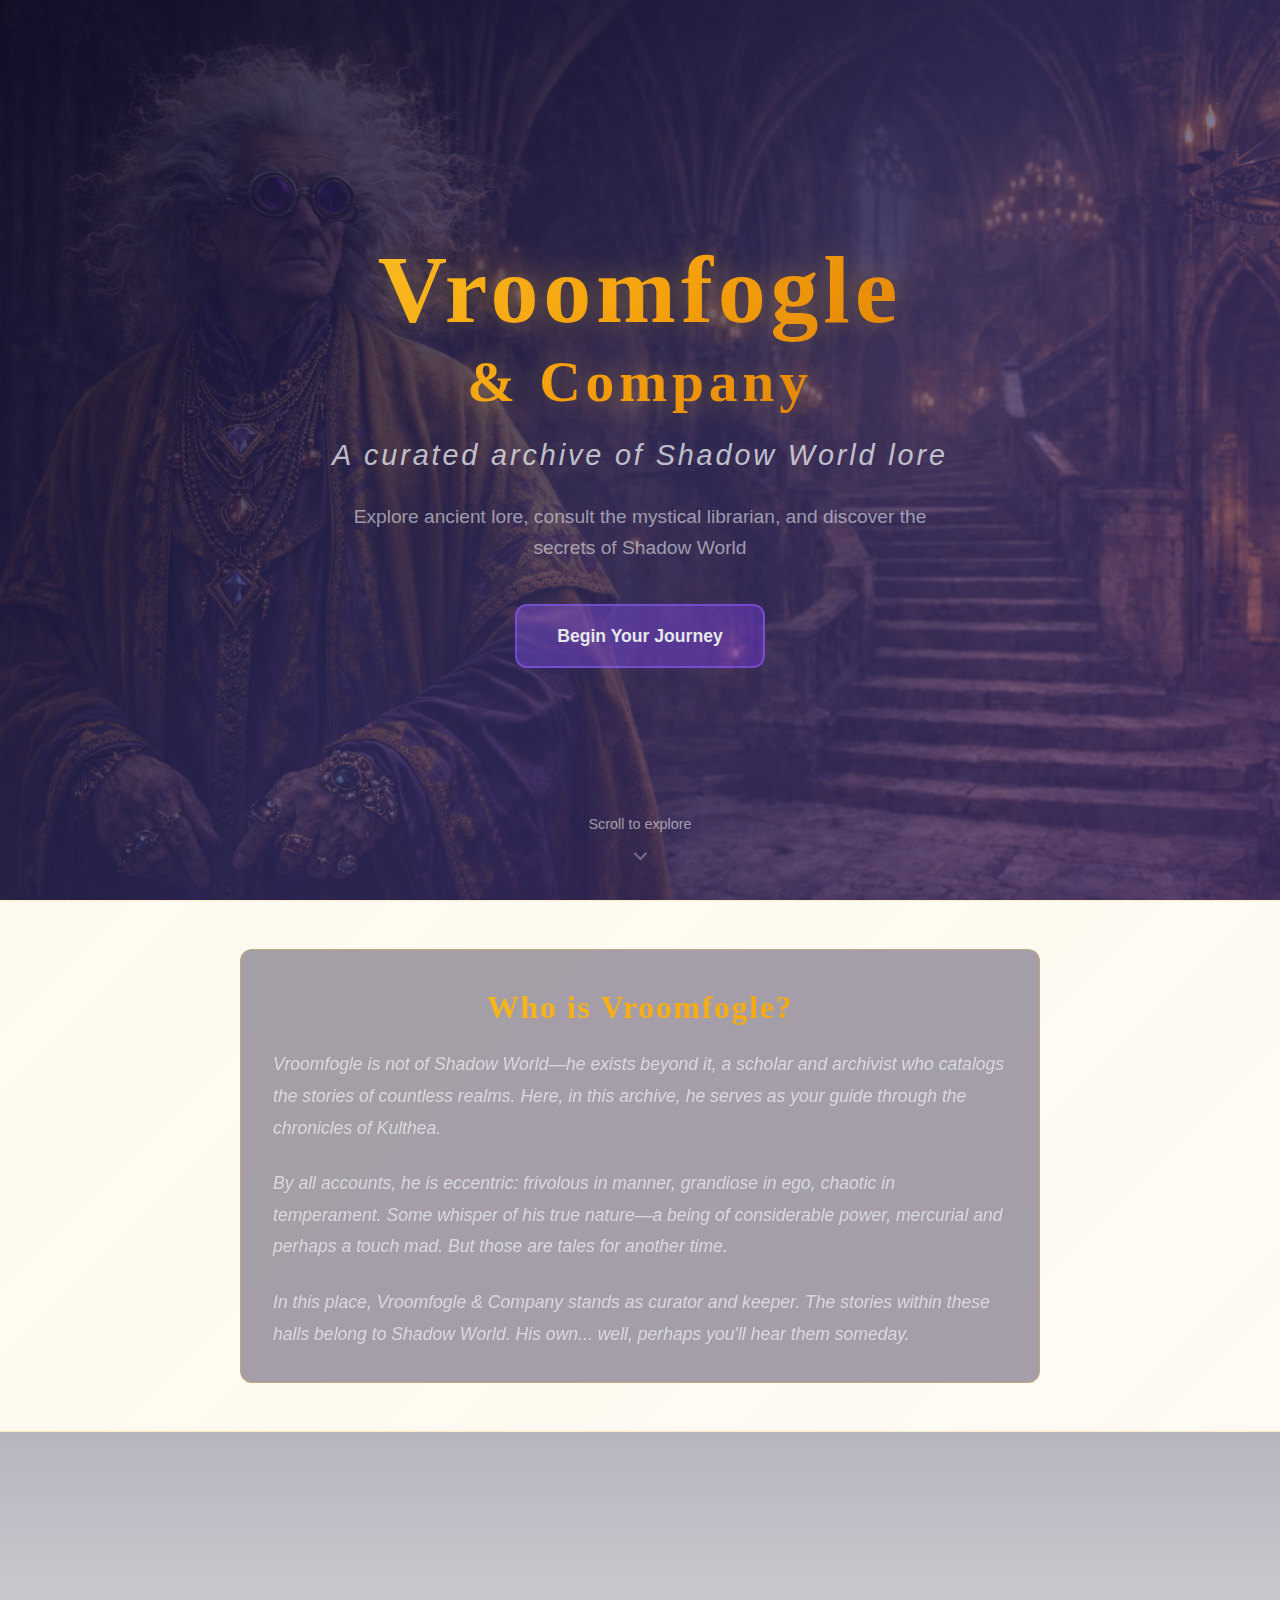
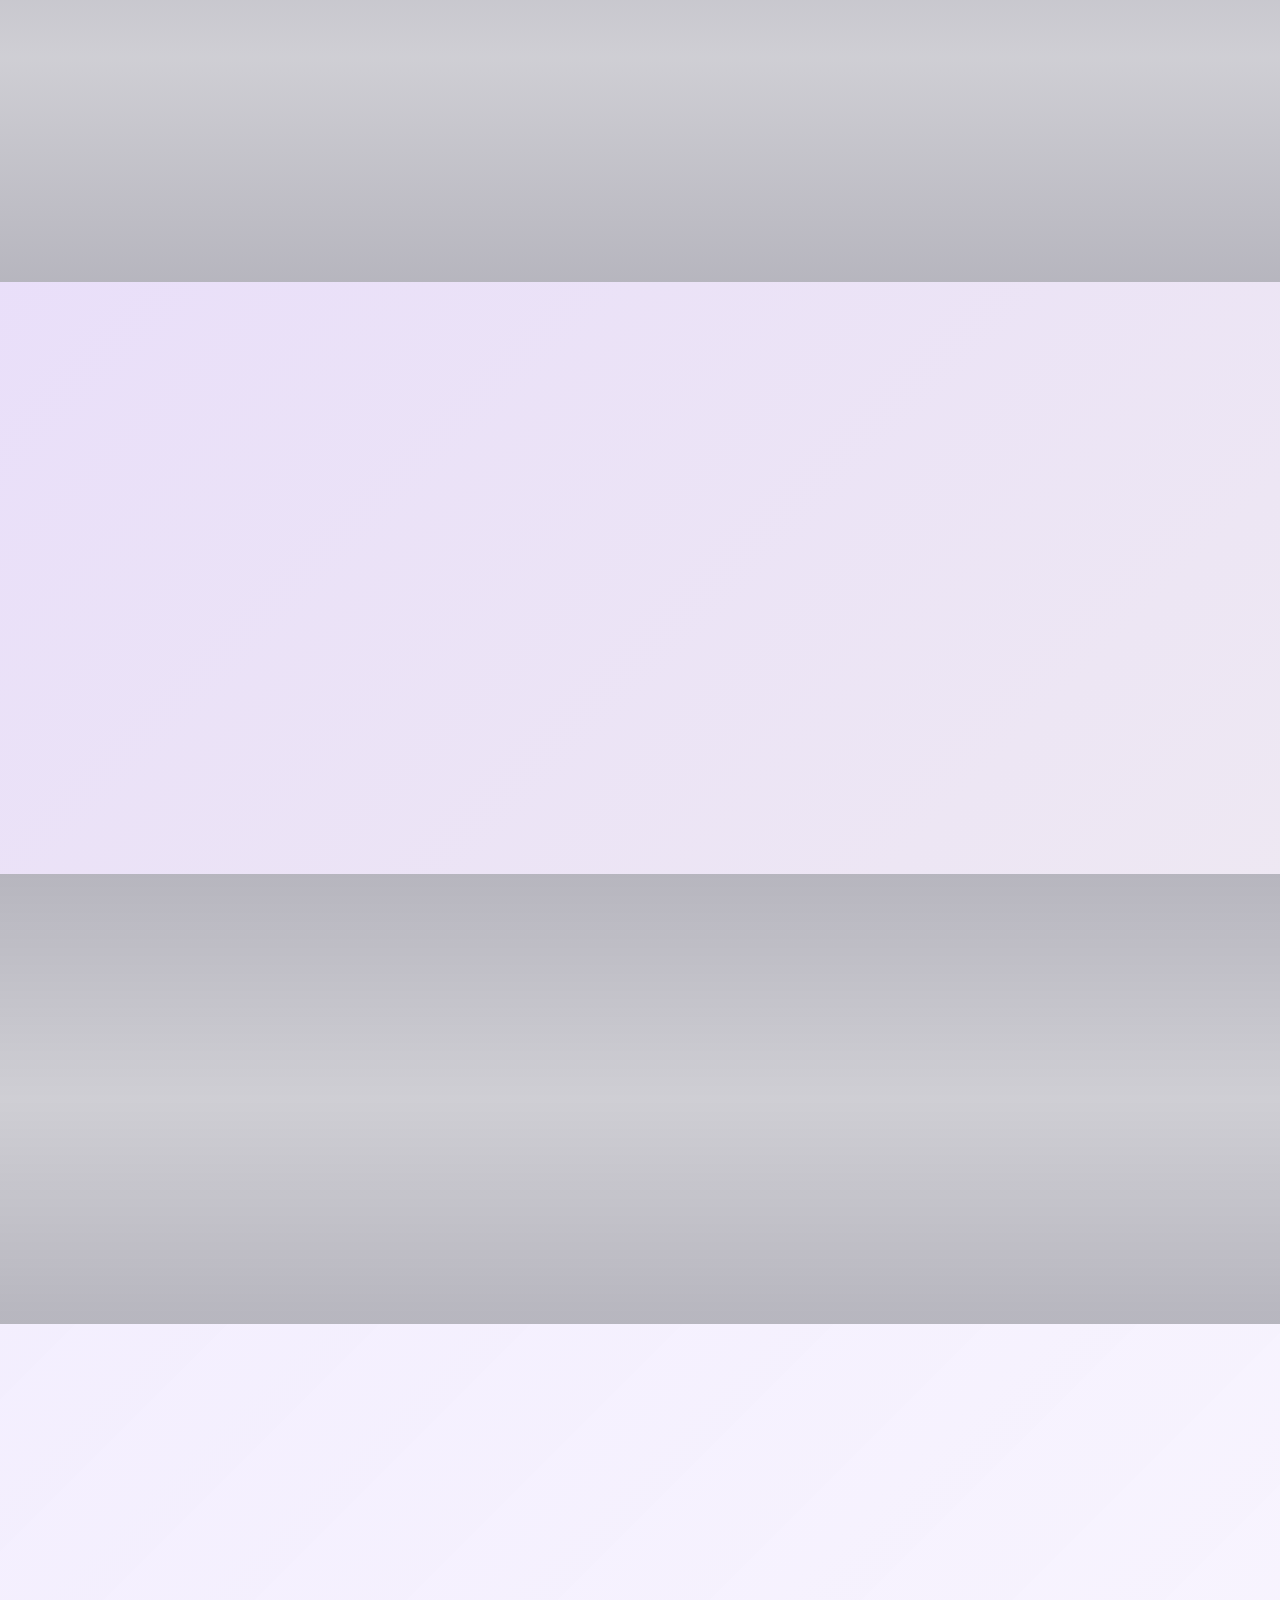
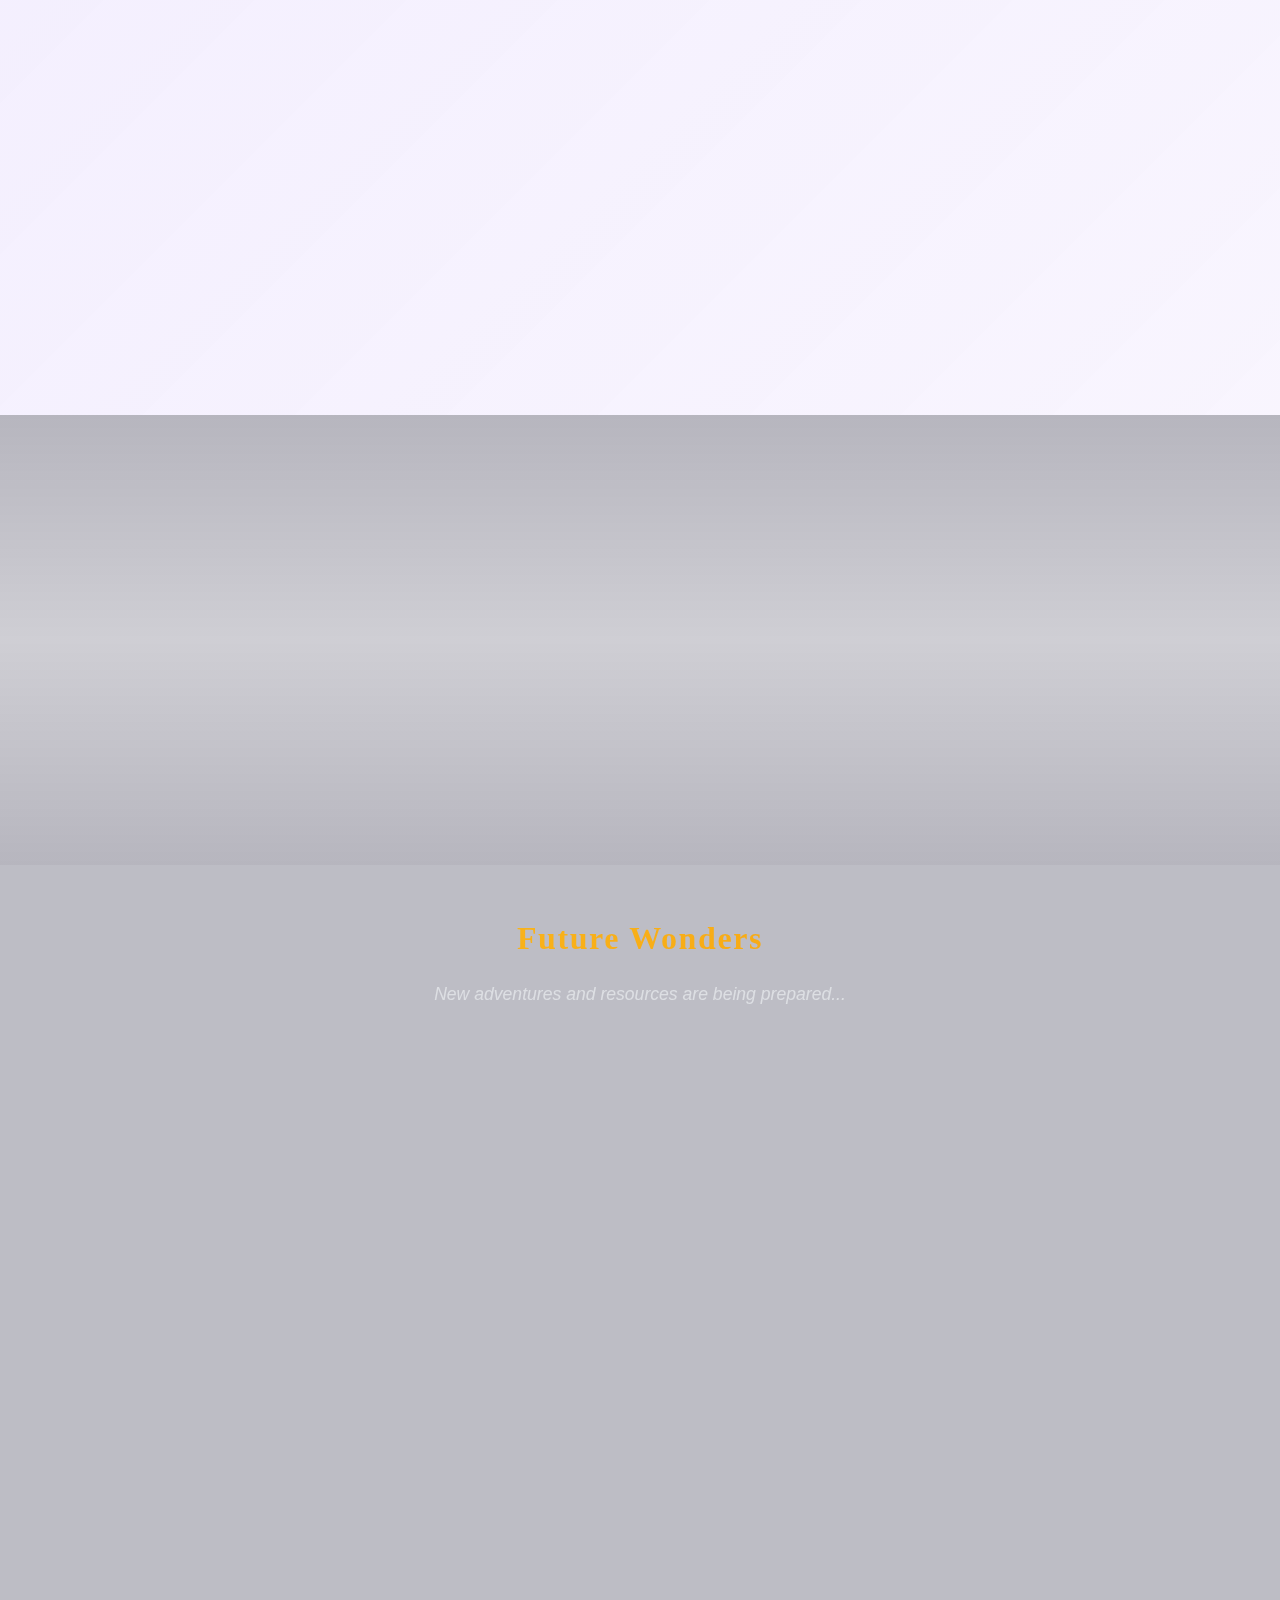
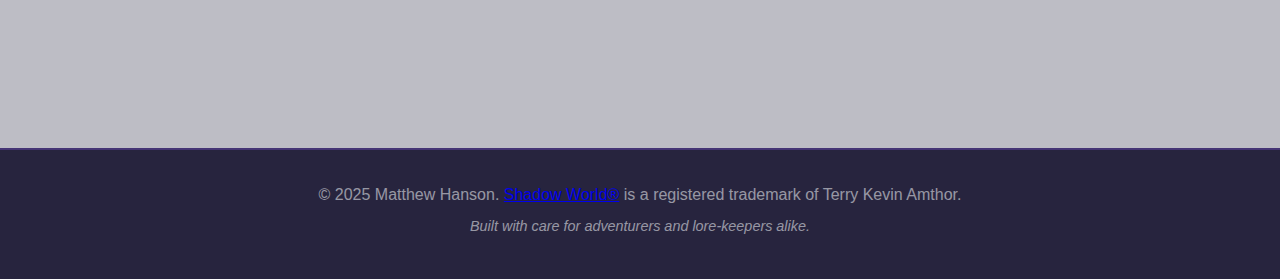
<file: index.html>
<!DOCTYPE html>
<html lang="en">
<head>
    <meta charset="UTF-8">
    <meta name="viewport" content="width=device-width, initial-scale=1.0">
    <meta name="description" content="Vroomfogle & Company - Your gateway to the Shadow World RPG campaign, featuring Nomikos the AI librarian, maps, galleries, and chronicles.">
    <title>Vroomfogle & Company - Shadow World Resources</title>
    <link rel="stylesheet" href="style.css">
</head>
<body>
    <!-- Hero Section -->
    <section class="hero" id="home">
        <div class="hero-overlay"></div>
        <div class="hero-content">
            <h1 class="hero-title">
                Vroomfogle<br>
                <span class="company-line">& Company</span>
            </h1>
            <p class="hero-subtitle">A curated archive of Shadow World lore</p>
            <p class="hero-description">
                Explore ancient lore, consult the mystical librarian, and discover the secrets of Shadow World
            </p>
            <a href="#about" class="cta-button">
                Begin Your Journey
                <span class="button-glow"></span>
            </a>
        </div>
        <div class="scroll-indicator">
            <span>Scroll to explore</span>
            <svg width="24" height="24" viewBox="0 0 24 24" fill="none" stroke="currentColor" stroke-width="2">
                <polyline points="6 9 12 15 18 9"></polyline>
            </svg>
        </div>
    </section>

    <!-- Who is Vroomfogle Section -->
    <section class="section vroomfogle-section" id="about">
        <div class="container">
            
            <div class="vroomfogle-content">
                
                <div class="vroomfogle-text">
                    <h2 class="section-title">Who is Vroomfogle?</h2>
                    <p>
                        Vroomfogle is not of Shadow World—he exists beyond it, a scholar and archivist who 
                        catalogs the stories of countless realms. Here, in this archive, he serves as your guide 
                        through the chronicles of Kulthea.
                    </p>
                    <p>
                        By all accounts, he is eccentric: frivolous in manner, grandiose in ego, chaotic in 
                        temperament. Some whisper of his true nature—a being of considerable power, mercurial 
                        and perhaps a touch mad. But those are tales for another time.
                    </p>
                    <p>
                        In this place, Vroomfogle & Company stands as curator and keeper. The stories within 
                        these halls belong to Shadow World. His own... well, perhaps you'll hear them someday.
                    </p>
                </div>
            </div>
        </div>
    </section>

    <!-- Company Parallax Section -->
    <section class="parallax-section company-parallax">
        <div class="parallax-overlay"></div>
    </section>

    <!-- Andraax Section -->
    <section class="section andraax" id="andraax">
        <div class="container">
            <div class="feature-card featured andraax-card">
                <h2 class="feature-title">Ask Andraax</h2>
                <img src="images/andraax-library.png" alt="Andraax's Library" class="feature-image andraax-image">
                <p class="feature-description">
                    For those who dare seek deeper truths, visit Andraax—the ancient elf who guards 
                    forbidden knowledge. But beware: his answers come shrouded in riddles, and some 
                    secrets are better left unspoken.
                </p>
                <a href="ask-andraax.html" class="feature-button andraax-button">
                    Visit Andraax
                    <svg width="20" height="20" viewBox="0 0 24 24" fill="none" stroke="currentColor" stroke-width="2">
                        <path d="M5 12h14M12 5l7 7-7 7"/>
                    </svg>
                </a>
            </div>
        </div>
    </section>

    <!-- Andraax Parallax Section -->
    <section class="parallax-section andraax-parallax">
        <div class="parallax-overlay"></div>
    </section>

    <!-- Nomikos Section -->
    <section class="section nomikos" id="nomikos">
        <div class="container">
            <div class="feature-card featured nomikos-card">
                <h2 class="feature-title">Nomikos Library</h2>
                <img src="images/nomikos-library.png" alt="Nomikos Library" class="feature-image">
                <p class="feature-description">
                    Nomikos, the great library on Kulthea, houses vast knowledge of Shadow World's lore, 
                    geography, history, and secrets. Consult the scribes who tend its ancient archives 
                    through an interactive session and discover the wisdom preserved within its hallowed halls.
                </p>
                <a href="nomikos.html" class="feature-button">
                    Enter the Library
                    <svg width="20" height="20" viewBox="0 0 24 24" fill="none" stroke="currentColor" stroke-width="2">
                        <path d="M5 12h14M12 5l7 7-7 7"/>
                    </svg>
                </a>
            </div>
        </div>
    </section>

    <!-- Library Parallax Section -->
    <section class="parallax-section library-parallax">
        <div class="parallax-overlay"></div>
    </section>

    <!-- Coming Soon Section -->
    <section class="section coming-soon" id="coming-soon">
        <div class="container">
            <h2 class="section-title">Future Wonders</h2>
            <p class="section-subtitle">New adventures and resources are being prepared...</p>
            
            <div class="features-grid">
                <!-- Gallery -->
                <div class="feature-card">
                    <img src="images/vroomfogle-drawing.png" alt="Gallery Preview" class="feature-image-small">
                    <h3 class="feature-title">Gallery</h3>
                    <p class="feature-description">
                        A curated collection of artwork, character portraits, creature illustrations, and 
                        scenic vistas from across Kulthea. Visual inspiration for your campaigns.
                    </p>
                    <div class="status-badge">
                        <span class="status-indicator coming"></span>
                        Coming Soon
                    </div>
                </div>

                <!-- Map Room -->
                <div class="feature-card">
                    <img src="images/vroomfogle-map.png" alt="Map Room Preview" class="feature-image-small">
                    <h3 class="feature-title">Map Room</h3>
                    <p class="feature-description">
                        Interactive maps of Kulthea's continents, regions, and cities. Navigate the world, 
                        discover locations, and plan your adventures with detailed cartography.
                    </p>
                    <div class="status-badge">
                        <span class="status-indicator coming"></span>
                        Coming Soon
                    </div>
                </div>

                <!-- Chronicles -->
                <div class="feature-card">
                    <img src="images/vroomfogle-pirate.png" alt="Campaign Chronicles Preview" class="feature-image-small">
                    <h3 class="feature-title">Chronicles</h3>
                    <p class="feature-description">
                        Session summaries, character journals, and epic tales from ongoing campaigns. 
                        Follow the adventures of heroes as they shape the fate of Shadow World.
                    </p>
                    <div class="status-badge">
                        <span class="status-indicator coming"></span>
                        Coming Soon
                    </div>
                </div>
            </div>
        </div>
    </section>

    <!-- Footer -->
    <footer class="footer">
        <div class="container">
            <div class="footer-content">
                <p>&copy; 2025 Matthew Hanson. 
                    <a href="https://ironcrown.co.uk/shadow-world/" target="_blank" rel="noopener noreferrer">Shadow World®</a>
                    is a registered trademark of Terry Kevin Amthor.</p>
                <p class="footer-note">Built with care for adventurers and lore-keepers alike.</p>
            </div>
        </div>
    </footer>

    <script src="script.js"></script>
</body>
</html>
</file>
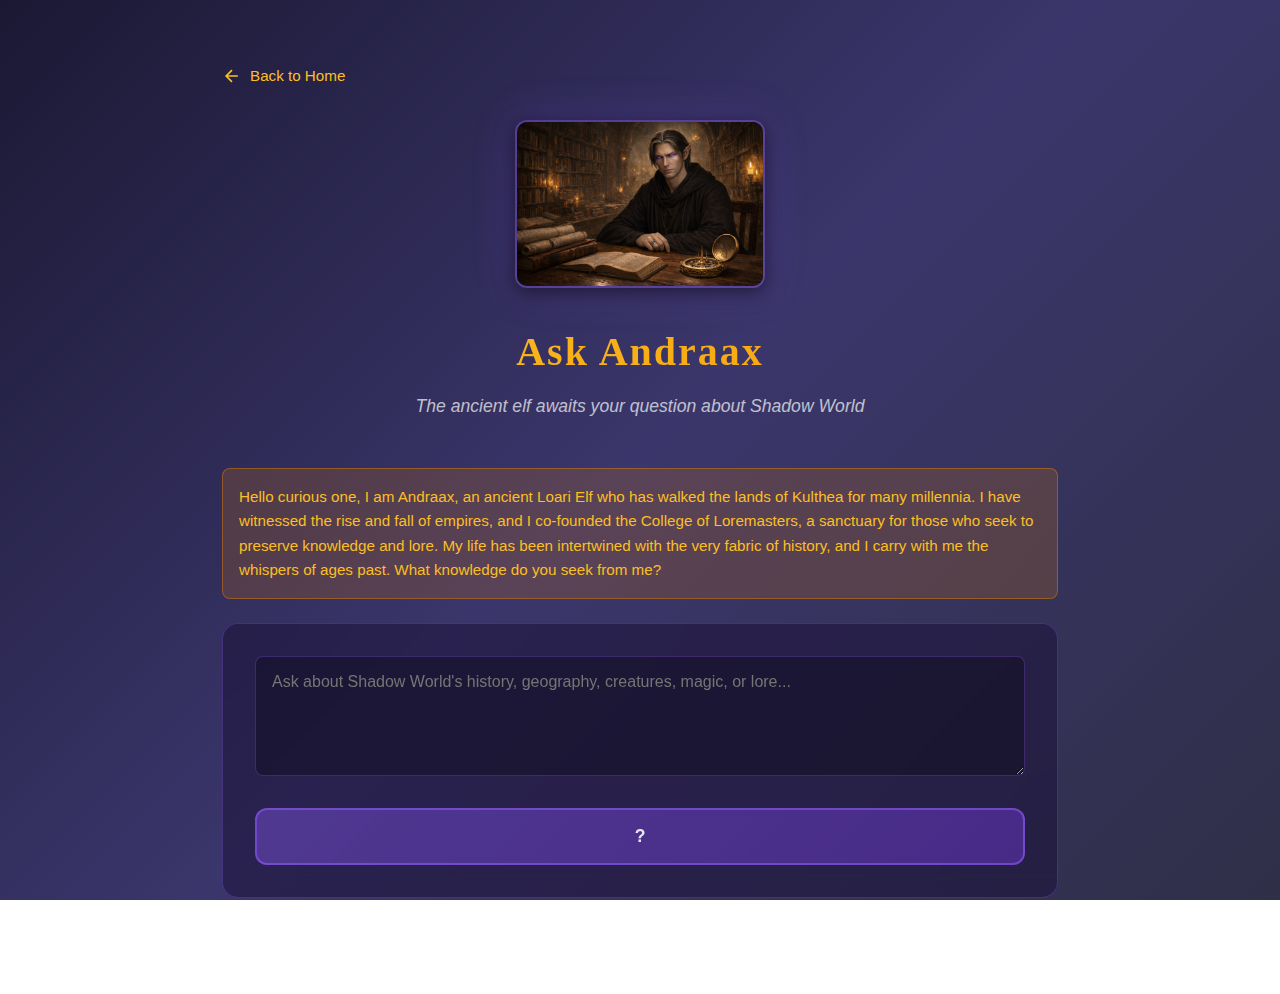
<file: ask-andraax.html>
<!DOCTYPE html>
<html lang="en">
<head>
    <meta charset="UTF-8">
    <meta name="viewport" content="width=device-width, initial-scale=1.0">
    <meta name="description" content="Ask Andraax - Consult the ancient Loari Elf about Shadow World lore and mysteries.">
    <title>Ask Andraax - Vroomfogle & Company</title>
    <link rel="stylesheet" href="style.css">
    <style>
        .ask-container {
            max-width: 900px;
            margin: 2rem auto;
            padding: 2rem;
        }

        .back-link {
            display: inline-flex;
            align-items: center;
            gap: 0.5rem;
            color: var(--gold-primary);
            text-decoration: none;
            margin-bottom: 2rem;
            font-size: 0.95rem;
            transition: all 0.3s ease;
        }

        .back-link:hover {
            color: var(--gold-dark);
            transform: translateX(-5px);
        }

        .ask-header {
            text-align: center;
            margin-bottom: 3rem;
        }

        .ask-header img {
            max-width: 250px;
            height: auto;
            border-radius: 12px;
            box-shadow: 0 4px 20px rgba(0, 0, 0, 0.6), 0 0 40px rgba(139, 92, 246, 0.3);
            border: 2px solid rgba(139, 92, 246, 0.4);
            margin-bottom: 1.5rem;
        }

        .ask-header h1 {
            font-size: 2.5rem;
            background: linear-gradient(135deg, var(--gold-primary), var(--gold-dark));
            -webkit-background-clip: text;
            -webkit-text-fill-color: transparent;
            background-clip: text;
            margin-bottom: 0.5rem;
        }

        .ask-header p {
            color: var(--text-secondary);
            font-style: italic;
            font-size: 1.1rem;
        }

        .question-form {
            background: rgba(30, 20, 60, 0.6);
            border: 1px solid rgba(139, 92, 246, 0.3);
            border-radius: 16px;
            padding: 2rem;
            margin-bottom: 2rem;
            backdrop-filter: blur(10px);
        }

        .form-group {
            margin-bottom: 1.5rem;
        }

        .form-group label {
            display: block;
            color: var(--text-primary);
            margin-bottom: 0.5rem;
            font-weight: 600;
        }

        .form-group textarea {
            width: 100%;
            min-height: 120px;
            padding: 1rem;
            background: rgba(0, 0, 0, 0.3);
            border: 1px solid rgba(139, 92, 246, 0.3);
            border-radius: 8px;
            color: var(--text-primary);
            font-family: inherit;
            font-size: 1rem;
            resize: vertical;
            transition: all 0.3s ease;
        }

        .form-group textarea:focus {
            outline: none;
            border-color: rgba(139, 92, 246, 0.6);
            box-shadow: 0 0 20px rgba(139, 92, 246, 0.2);
        }

        .submit-button {
            width: 100%;
            background: linear-gradient(135deg, rgba(139, 92, 246, 0.4), rgba(124, 58, 237, 0.4));
            border: 2px solid rgba(139, 92, 246, 0.6);
            color: var(--text-primary);
            padding: 1rem 2rem;
            border-radius: 12px;
            font-size: 1.1rem;
            font-weight: 600;
            cursor: pointer;
            transition: all 0.3s ease;
        }

        .submit-button:hover:not(:disabled) {
            transform: translateY(-2px);
            box-shadow: 0 8px 30px rgba(139, 92, 246, 0.5);
            border-color: rgba(139, 92, 246, 0.8);
        }

        .submit-button:disabled {
            opacity: 0.5;
            cursor: not-allowed;
        }

        .answer-container {
            background: linear-gradient(135deg, rgba(109, 40, 217, 0.25), rgba(88, 28, 135, 0.15));
            border: 1px solid rgba(109, 40, 217, 0.6);
            border-radius: 16px;
            padding: 2rem;
            backdrop-filter: blur(10px);
            display: none;
        }

        .answer-container.visible {
            display: block;
            animation: fadeInUp 0.5s ease-out;
        }

        .answer-header {
            display: flex;
            align-items: center;
            gap: 1rem;
            margin-bottom: 1.5rem;
            padding-bottom: 1rem;
            border-bottom: 1px solid rgba(109, 40, 217, 0.3);
        }

        .answer-icon {
            font-size: 2rem;
            filter: drop-shadow(0 0 10px rgba(109, 40, 217, 0.5));
        }

        .answer-title {
            font-size: 1.5rem;
            color: var(--text-primary);
        }

        .answer-text {
            color: var(--text-secondary);
            line-height: 1.8;
            font-size: 1.05rem;
            white-space: pre-wrap;
        }

        .loading {
            text-align: center;
            padding: 2rem;
            color: var(--text-muted);
        }

        .loading-spinner {
            display: inline-block;
            width: 40px;
            height: 40px;
            border: 4px solid rgba(139, 92, 246, 0.3);
            border-top-color: var(--purple-primary);
            border-radius: 50%;
            animation: spin 1s linear infinite;
        }

        .error-message {
            background: rgba(239, 68, 68, 0.2);
            border: 1px solid rgba(239, 68, 68, 0.5);
            color: #FCA5A5;
            padding: 1rem;
            border-radius: 8px;
            margin-bottom: 1rem;
        }

        .warning-box {
            background: rgba(217, 119, 6, 0.2);
            border: 1px solid rgba(217, 119, 6, 0.5);
            border-radius: 8px;
            padding: 1rem;
            margin-bottom: 1.5rem;
            color: var(--gold-primary);
            font-size: 0.95rem;
        }

        @keyframes spin {
            to { transform: rotate(360deg); }
        }

        @keyframes fadeInUp {
            from {
                opacity: 0;
                transform: translateY(20px);
            }
            to {
                opacity: 1;
                transform: translateY(0);
            }
        }

        @media (max-width: 768px) {
            .ask-container {
                padding: 1rem;
            }

            .ask-header h1 {
                font-size: 2rem;
            }

            .question-form {
                padding: 1.5rem;
            }
        }
    </style>
</head>
<body>
    <div class="ask-container">
        <a href="index.html" class="back-link">
            <svg width="20" height="20" viewBox="0 0 24 24" fill="none" stroke="currentColor" stroke-width="2">
                <path d="M19 12H5M12 19l-7-7 7-7"/>
            </svg>
            Back to Home
        </a>

        <div class="ask-header">
            <img src="images/andraax-library.png" alt="Andraax's Library">
            <h1>Ask Andraax</h1>
            <p>The ancient elf awaits your question about Shadow World</p>
        </div>

        <div class="warning-box">
            Hello curious one, I am Andraax, an ancient Loari Elf who has walked the lands of Kulthea for many millennia. 
            I have witnessed the rise and fall of empires, and I co-founded the College of Loremasters, a sanctuary for those who 
            seek to preserve knowledge and lore. My life has been intertwined with the very fabric of history, and I carry with 
            me the whispers of ages past. What knowledge do you seek from me?
        </div>

        <form class="question-form" id="questionForm">
            <div class="form-group">
                <textarea 
                    id="question" 
                    name="question" 
                    placeholder="Ask about Shadow World's history, geography, creatures, magic, or lore..."
                    required
                    rows="3"
                ></textarea>
            </div>
            <button type="submit" class="submit-button" id="submitButton">
                <span id="buttonText">?</span>
            </button>
        </form>

        <div id="loadingIndicator" class="loading" style="display: none;">
            <div class="loading-spinner"></div>
            <p>Andraax contemplates your question...</p>
        </div>

        <div id="errorContainer"></div>

        <div id="answerContainer" class="answer-container">
            <div class="answer-text" id="answerText"></div>
        </div>
    </div>

    <script src="ask-andraax.js"></script>
</body>
</html>
</file>
<file: style.css>
/* CSS Variables - Match Nomikos-UI Theme */
:root {
    /* Colors */
    --purple-primary: #8B5CF6;
    --purple-dark: #7C3AED;
    --purple-darker: #6D28D9;
    --gold-primary: #FBBF24;
    --gold-dark: #F59E0B;
    --gold-darker: #D97706;
    --bg-dark: rgba(15, 12, 41, 0.95);
    --bg-medium: rgba(48, 43, 99, 0.95);
    --bg-light: rgba(36, 36, 62, 0.95);
    --text-primary: rgba(229, 231, 235, 1);
    --text-secondary: rgba(229, 231, 235, 0.8);
    --text-muted: rgba(229, 231, 235, 0.6);
    
    /* Spacing */
    --container-max: 1200px;
    --section-padding: 3rem 2rem;
    
    /* Effects */
    --glow-purple: 0 0 30px rgba(139, 92, 246, 0.3);
    --glow-gold: 0 0 30px rgba(251, 191, 36, 0.3);
    --shadow-card: 0 4px 20px rgba(0, 0, 0, 0.5);
}

/* Reset & Base Styles */
* {
    margin: 0;
    padding: 0;
    box-sizing: border-box;
}

body {
    font-family: -apple-system, BlinkMacSystemFont, 'Segoe UI', Roboto, Oxygen, Ubuntu, Cantarell, sans-serif;
    color: var(--text-primary);
    background: linear-gradient(135deg, var(--bg-dark), var(--bg-medium), var(--bg-light));
    background-attachment: fixed;
    line-height: 1.6;
    overflow-x: hidden;
}

html {
    scroll-behavior: smooth;
}

/* Typography */
h1, h2, h3, h4, h5, h6 {
    font-family: 'Georgia', 'Times New Roman', serif;
    letter-spacing: 0.05em;
}

/* Hero Section */
.hero {
    position: relative;
    min-height: 100vh;
    display: flex;
    align-items: center;
    justify-content: center;
    text-align: center;
    overflow: hidden;
    background: url('images/vroomfogle-castle.png') center/cover no-repeat;
}

.hero-overlay {
    position: absolute;
    inset: 0;
    background: linear-gradient(
        135deg,
        rgba(15, 12, 41, 0.85),
        rgba(48, 43, 99, 0.75),
        rgba(139, 92, 246, 0.3)
    );
}

.hero-content {
    position: relative;
    z-index: 2;
    max-width: 800px;
    padding: 2rem;
    animation: fadeInUp 1s ease-out;
}

.hero-title {
    font-size: clamp(3rem, 8vw, 6rem);
    font-weight: 700;
    background: linear-gradient(135deg, var(--gold-primary), var(--gold-dark), var(--gold-darker));
    -webkit-background-clip: text;
    -webkit-text-fill-color: transparent;
    background-clip: text;
    text-shadow: var(--glow-gold);
    margin-bottom: 1rem;
    animation: titleGlow 3s ease-in-out infinite alternate;
    line-height: 1.2;
}

.company-line {
    font-size: 0.6em;
    display: block;
}

.hero-subtitle {
    font-size: clamp(1.2rem, 3vw, 1.8rem);
    color: var(--text-secondary);
    font-style: italic;
    margin-bottom: 1.5rem;
    letter-spacing: 0.1em;
}

.hero-description {
    font-size: clamp(1rem, 2vw, 1.2rem);
    color: var(--text-muted);
    margin-bottom: 2.5rem;
    max-width: 600px;
    margin-left: auto;
    margin-right: auto;
}

.cta-button {
    position: relative;
    display: inline-flex;
    align-items: center;
    gap: 0.5rem;
    background: linear-gradient(135deg, rgba(139, 92, 246, 0.4), rgba(124, 58, 237, 0.4));
    border: 2px solid rgba(139, 92, 246, 0.6);
    color: var(--text-primary);
    padding: 1rem 2.5rem;
    border-radius: 12px;
    font-size: 1.1rem;
    font-weight: 600;
    text-decoration: none;
    transition: all 0.3s ease;
    overflow: hidden;
    cursor: pointer;
}

.cta-button:hover {
    transform: translateY(-3px);
    box-shadow: 0 8px 30px rgba(139, 92, 246, 0.5);
    border-color: rgba(139, 92, 246, 0.8);
}

.button-glow {
    position: absolute;
    inset: -2px;
    background: linear-gradient(45deg, transparent, rgba(139, 92, 246, 0.6), transparent);
    border-radius: 12px;
    opacity: 0;
    transition: opacity 0.3s ease;
    z-index: -1;
}

.cta-button:hover .button-glow {
    opacity: 1;
    animation: buttonShine 1.5s ease infinite;
}

.scroll-indicator {
    position: absolute;
    bottom: 2rem;
    left: 50%;
    transform: translateX(-50%);
    display: flex;
    flex-direction: column;
    align-items: center;
    gap: 0.5rem;
    color: var(--text-muted);
    font-size: 0.9rem;
    animation: bounce 2s ease-in-out infinite;
}

.scroll-indicator svg {
    opacity: 0.6;
}

/* Container */
.container {
    max-width: var(--container-max);
    margin: 0 auto;
    padding: 0 2rem;
}

/* Sections */
.section {
    padding: var(--section-padding);
    position: relative;
}

/* Parallax Sections */
.parallax-section {
    position: relative;
    height: 50vh;
    min-height: 400px;
    background-attachment: fixed;
    background-position: center;
    background-repeat: no-repeat;
    background-size: cover;
    overflow: hidden;
}

.library-parallax {
    background-image: url('images/vroomfogle-and-company.png');
}

.company-parallax {
    background-image: url('images/vroomfogle-pajamas.png');
}

.andraax-parallax {
    background-image: url('images/vroomfogle-library.png');
}

.parallax-overlay {
    position: absolute;
    inset: 0;
    background: linear-gradient(
        180deg,
        rgba(15, 12, 41, 0.3),
        rgba(15, 12, 41, 0.2),
        rgba(15, 12, 41, 0.3)
    );
}

.section-title {
    font-size: clamp(1.5rem, 4vw, 2rem);
    text-align: center;
    margin-bottom: 1rem;
    background: linear-gradient(135deg, var(--gold-primary), var(--gold-dark));
    -webkit-background-clip: text;
    -webkit-text-fill-color: transparent;
    background-clip: text;
}

.section-subtitle {
    text-align: center;
    color: var(--text-secondary);
    font-size: 1.1rem;
    margin-bottom: 3rem;
    font-style: italic;
}

/* About Section */
/* Vroomfogle Section Styles */
.vroomfogle-section {
    background: linear-gradient(135deg, rgba(251, 191, 36, 0.08), rgba(245, 158, 11, 0.05));
    border-top: 1px solid rgba(251, 191, 36, 0.2);
    border-bottom: 1px solid rgba(251, 191, 36, 0.2);
}

.vroomfogle-content {
    max-width: 800px;
    margin: 0 auto;
}

.vroomfogle-text {
    background: rgba(30, 20, 60, 0.4);
    border: 1px solid rgba(251, 191, 36, 0.3);
    border-radius: 12px;
    padding: 2rem;
    backdrop-filter: blur(10px);
}

.vroomfogle-text p {
    font-size: 1.1rem;
    color: var(--text-secondary);
    margin-bottom: 1.5rem;
    line-height: 1.8;
    font-style: italic;
}

.vroomfogle-text p:last-child {
    margin-bottom: 0;
}

/* Nomikos Section */
.nomikos {
    background: linear-gradient(135deg, rgba(139, 92, 246, 0.1), rgba(124, 58, 237, 0.05));
}

/* Andraax Section */
.andraax {
    background: linear-gradient(135deg, rgba(109, 40, 217, 0.15), rgba(88, 28, 135, 0.1));
}

.andraax-card {
    background: linear-gradient(135deg, rgba(109, 40, 217, 0.25), rgba(88, 28, 135, 0.15)) !important;
    border-color: rgba(109, 40, 217, 0.6) !important;
}

.andraax-button {
    background: rgba(109, 40, 217, 0.3) !important;
    border-color: rgba(109, 40, 217, 0.5) !important;
}

.andraax-button:hover {
    background: rgba(109, 40, 217, 0.5) !important;
    box-shadow: 0 4px 15px rgba(109, 40, 217, 0.4) !important;
}

/* Feature Cards */
.features-grid {
    display: grid;
    grid-template-columns: repeat(auto-fit, minmax(300px, 1fr));
    gap: 2rem;
    margin-top: 3rem;
}

.feature-card {
    background: rgba(30, 20, 60, 0.6);
    border: 1px solid rgba(139, 92, 246, 0.3);
    border-radius: 16px;
    padding: 2rem;
    text-align: center;
    transition: all 0.3s ease;
    position: relative;
    backdrop-filter: blur(10px);
}

.feature-card:hover {
    transform: translateY(-5px);
    box-shadow: var(--shadow-card), var(--glow-purple);
    border-color: rgba(139, 92, 246, 0.5);
}

.feature-card.featured {
    grid-column: 1 / -1;
    background: linear-gradient(135deg, rgba(139, 92, 246, 0.2), rgba(124, 58, 237, 0.1));
    border-color: rgba(139, 92, 246, 0.5);
    box-shadow: var(--shadow-card);
}

.feature-image {
    max-width: 300px;
    height: auto;
    border-radius: 12px;
    box-shadow: 0 4px 20px rgba(0, 0, 0, 0.6), 0 0 40px rgba(139, 92, 246, 0.3);
    border: 2px solid rgba(139, 92, 246, 0.4);
    margin-bottom: 1.5rem;
    transition: all 0.3s ease;
}

.feature-image:hover {
    transform: scale(1.05);
    box-shadow: 0 6px 30px rgba(0, 0, 0, 0.8), 0 0 60px rgba(139, 92, 246, 0.5);
}

.feature-image-small {
    max-width: 200px;
    height: auto;
    border-radius: 12px;
    box-shadow: 0 4px 20px rgba(0, 0, 0, 0.6), 0 0 40px rgba(139, 92, 246, 0.3);
    border: 2px solid rgba(139, 92, 246, 0.4);
    margin-bottom: 1rem;
    transition: all 0.3s ease;
}

.feature-image-small:hover {
    transform: scale(1.05);
    box-shadow: 0 6px 30px rgba(0, 0, 0, 0.8), 0 0 60px rgba(139, 92, 246, 0.5);
}

.pajamas-image {
    max-width: 250px;
}

.feature-icon {
    font-size: 3rem;
    margin-bottom: 1rem;
    filter: drop-shadow(var(--glow-purple));
}

.feature-title {
    font-size: 1.8rem;
    margin-bottom: 1rem;
    background: linear-gradient(135deg, var(--gold-primary), var(--gold-dark));
    -webkit-background-clip: text;
    -webkit-text-fill-color: transparent;
    background-clip: text;
}

.feature-description {
    color: var(--text-secondary);
    margin-bottom: 1.5rem;
    line-height: 1.8;
}

.feature-button {
    display: inline-flex;
    align-items: center;
    gap: 0.5rem;
    background: rgba(139, 92, 246, 0.3);
    border: 1px solid rgba(139, 92, 246, 0.5);
    color: var(--text-primary);
    padding: 0.8rem 2rem;
    border-radius: 8px;
    text-decoration: none;
    font-weight: 600;
    transition: all 0.3s ease;
}

.feature-button:hover {
    background: rgba(139, 92, 246, 0.5);
    transform: translateX(5px);
    box-shadow: 0 4px 15px rgba(139, 92, 246, 0.4);
}

.status-badge {
    display: inline-flex;
    align-items: center;
    gap: 0.5rem;
    margin-top: 1rem;
    padding: 0.5rem 1rem;
    background: rgba(0, 0, 0, 0.3);
    border-radius: 20px;
    font-size: 0.9rem;
    font-weight: 600;
}

.status-indicator {
    width: 8px;
    height: 8px;
    border-radius: 50%;
}

.status-indicator.active {
    background: #10B981;
    box-shadow: 0 0 10px #10B981;
    animation: pulse 2s ease-in-out infinite;
}

.status-indicator.coming {
    background: var(--gold-primary);
    box-shadow: 0 0 10px var(--gold-primary);
}

/* Coming Soon Section */
.coming-soon {
    background: rgba(36, 36, 62, 0.3);
}

/* Footer */
.footer {
    background: rgba(15, 12, 41, 0.9);
    border-top: 2px solid rgba(139, 92, 246, 0.3);
    padding: 2rem;
    text-align: center;
}

.footer-content p {
    color: var(--text-muted);
    margin-bottom: 0.5rem;
}

.footer-note {
    font-style: italic;
    font-size: 0.9rem;
}

/* Animations */
@keyframes fadeInUp {
    from {
        opacity: 0;
        transform: translateY(30px);
    }
    to {
        opacity: 1;
        transform: translateY(0);
    }
}

@keyframes titleGlow {
    from {
        filter: drop-shadow(0 0 20px rgba(251, 191, 36, 0.3));
    }
    to {
        filter: drop-shadow(0 0 40px rgba(251, 191, 36, 0.6));
    }
}

@keyframes bounce {
    0%, 100% {
        transform: translateX(-50%) translateY(0);
    }
    50% {
        transform: translateX(-50%) translateY(10px);
    }
}

@keyframes pulse {
    0%, 100% {
        opacity: 1;
        transform: scale(1);
    }
    50% {
        opacity: 0.7;
        transform: scale(1.2);
    }
}

@keyframes buttonShine {
    0% {
        transform: translateX(-100%) rotate(45deg);
    }
    100% {
        transform: translateX(200%) rotate(45deg);
    }
}

/* Responsive Design */
@media (max-width: 768px) {
    :root {
        --section-padding: 3rem 1.5rem;
    }
    
    .hero {
        min-height: 100vh;
        min-height: 100dvh;
    }
    
    .features-grid {
        grid-template-columns: 1fr;
    }
    
    .feature-card.featured {
        grid-column: 1;
    }
    
    .scroll-indicator {
        bottom: 1rem;
    }
}

@media (max-width: 480px) {
    .hero-content {
        padding: 1rem;
    }
    
    .cta-button {
        padding: 0.8rem 1.5rem;
        font-size: 1rem;
    }
    
    .section {
        padding: 2rem 1rem;
    }
}

/* Print Styles */
@media print {
    .hero-overlay {
        opacity: 0.3;
    }
    
    .scroll-indicator {
        display: none;
    }
}
</file>
